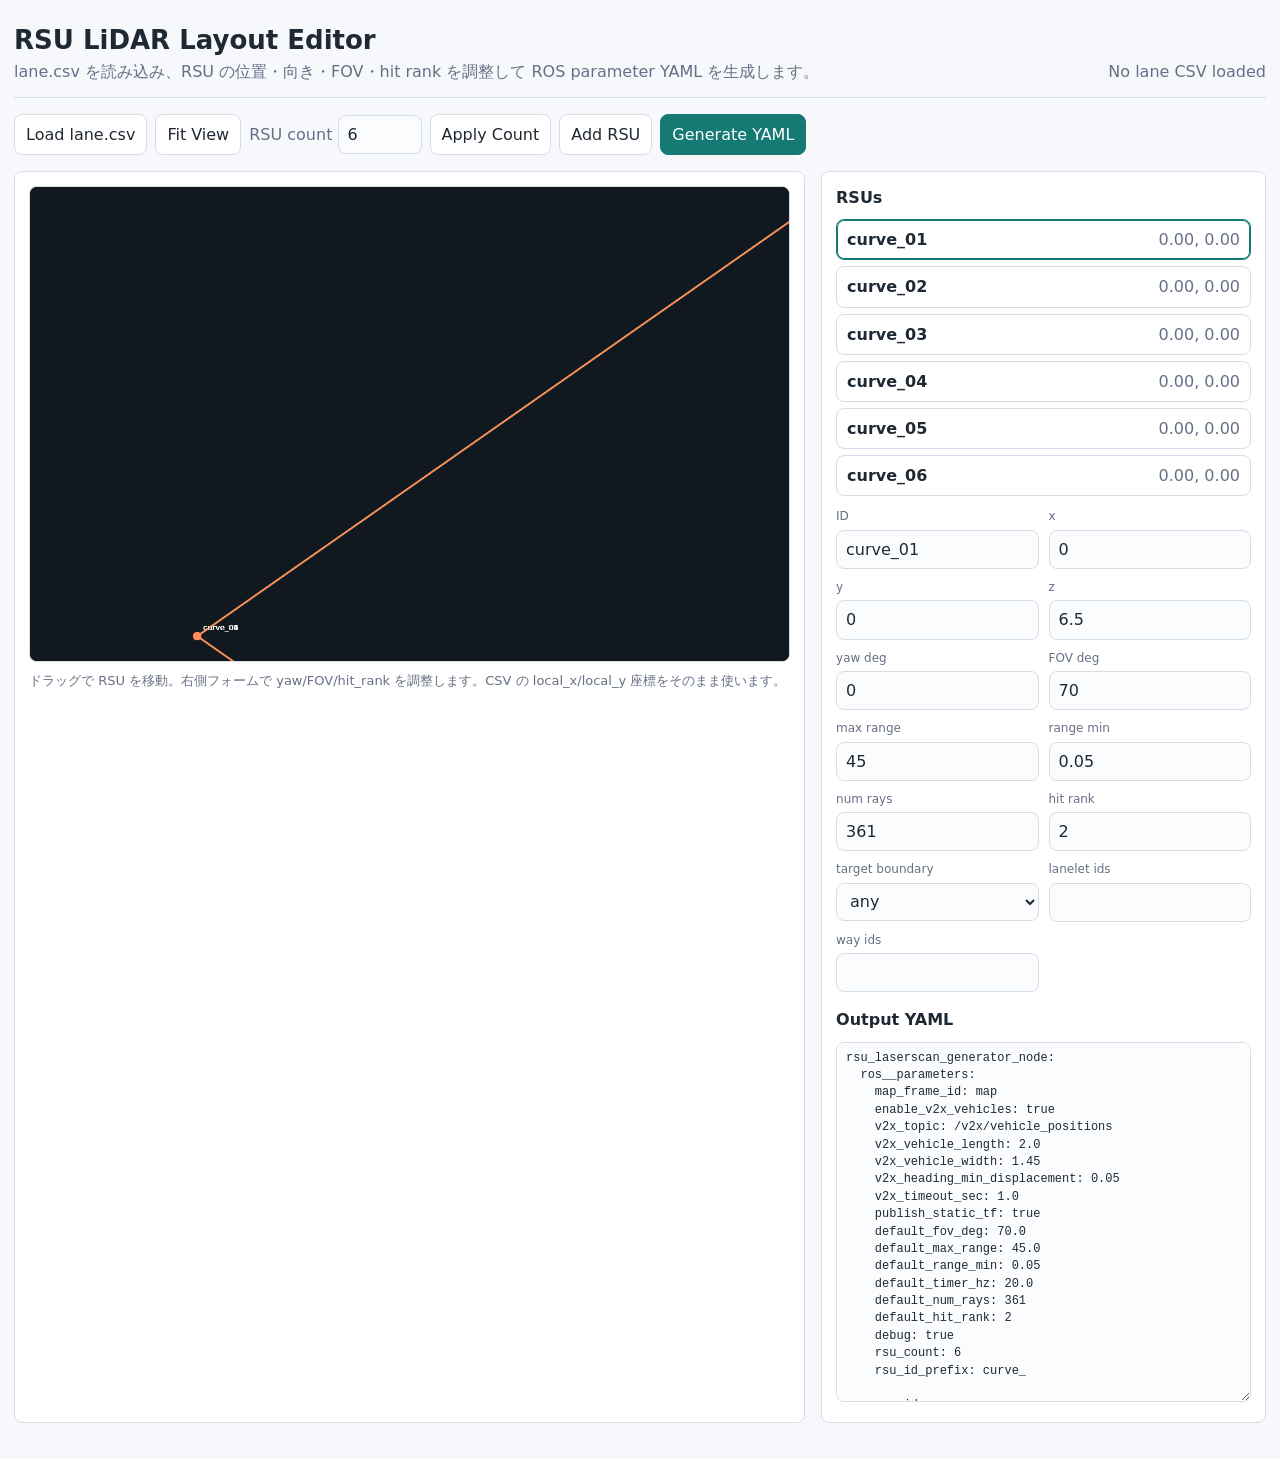
<file: aichallenge/workspace/src/aichallenge_submit/rsu_laserscan_generator/web/rsu_layout_editor.html>
<!doctype html>
<html lang="ja">
<head>
  <meta charset="utf-8">
  <meta name="viewport" content="width=device-width, initial-scale=1">
  <title>RSU LiDAR Layout Editor</title>
  <style>
    :root {
      color-scheme: light dark;
      --bg: #f6f8fb;
      --panel: #ffffff;
      --text: #1f2933;
      --muted: #667085;
      --line: #d7dde6;
      --accent: #147a73;
      --warn: #b8325f;
      --field: #fbfcfe;
    }
    @media (prefers-color-scheme: dark) {
      :root {
        --bg: #12161b;
        --panel: #1d232b;
        --text: #eef2f6;
        --muted: #aab3bf;
        --line: #343d48;
        --field: #151a20;
      }
    }
    * { box-sizing: border-box; }
    body {
      margin: 0;
      background: var(--bg);
      color: var(--text);
      font-family: system-ui, -apple-system, BlinkMacSystemFont, "Segoe UI", sans-serif;
      line-height: 1.45;
    }
    main {
      width: min(1320px, calc(100% - 28px));
      margin: 0 auto;
      padding: 22px 0 36px;
    }
    header {
      display: flex;
      justify-content: space-between;
      gap: 16px;
      align-items: end;
      padding-bottom: 14px;
      border-bottom: 1px solid var(--line);
    }
    h1, h2 { margin: 0; letter-spacing: 0; }
    h1 { font-size: 26px; }
    h2 { font-size: 16px; margin-bottom: 10px; }
    button, .file-label, input, select, textarea {
      font: inherit;
      border: 1px solid var(--line);
      border-radius: 8px;
      min-height: 38px;
    }
    button, .file-label {
      background: var(--panel);
      color: var(--text);
      padding: 8px 11px;
      cursor: pointer;
    }
    button.primary { background: var(--accent); border-color: var(--accent); color: #fff; }
    input, select, textarea {
      width: 100%;
      background: var(--field);
      color: var(--text);
      padding: 7px 9px;
    }
    textarea {
      min-height: 360px;
      font-family: ui-monospace, SFMono-Regular, Menlo, Consolas, monospace;
      font-size: 12px;
      resize: vertical;
    }
    .muted { color: var(--muted); }
    .toolbar {
      display: flex;
      gap: 8px;
      flex-wrap: wrap;
      align-items: center;
      margin: 16px 0;
    }
    .layout {
      display: grid;
      grid-template-columns: minmax(0, 1.6fr) minmax(320px, 0.9fr);
      gap: 16px;
    }
    .panel {
      background: var(--panel);
      border: 1px solid var(--line);
      border-radius: 8px;
      padding: 14px;
      min-width: 0;
    }
    canvas {
      width: 100%;
      aspect-ratio: 16 / 10;
      display: block;
      background: #111820;
      border: 1px solid var(--line);
      border-radius: 8px;
      cursor: crosshair;
    }
    .grid {
      display: grid;
      grid-template-columns: repeat(2, minmax(0, 1fr));
      gap: 10px;
    }
    .field label {
      display: block;
      font-size: 12px;
      color: var(--muted);
      margin-bottom: 4px;
    }
    .list {
      display: grid;
      gap: 6px;
      margin-bottom: 12px;
    }
    .rsu-row {
      display: grid;
      grid-template-columns: 1fr auto;
      gap: 8px;
      align-items: center;
      padding: 8px 10px;
      border: 1px solid var(--line);
      border-radius: 8px;
      cursor: pointer;
    }
    .rsu-row.active {
      border-color: var(--accent);
      box-shadow: inset 0 0 0 1px var(--accent);
    }
    .hint {
      font-size: 13px;
      color: var(--muted);
      margin-top: 10px;
    }
    @media (max-width: 920px) {
      header, .layout { display: block; }
      .panel { margin-bottom: 14px; }
    }
  </style>
</head>
<body>
<main>
  <header>
    <div>
      <h1>RSU LiDAR Layout Editor</h1>
      <div class="muted">lane.csv を読み込み、RSU の位置・向き・FOV・hit rank を調整して ROS parameter YAML を生成します。</div>
    </div>
    <div class="muted" id="summary">No lane CSV loaded</div>
  </header>

  <div class="toolbar">
    <label class="file-label">Load lane.csv<input id="csvInput" type="file" accept=".csv,text/csv" hidden></label>
    <button id="resetView">Fit View</button>
    <label class="muted">RSU count <input id="rsuCount" type="number" min="1" max="64" value="6" style="width:84px"></label>
    <button id="applyCount">Apply Count</button>
    <button id="addRsu">Add RSU</button>
    <button id="generate" class="primary">Generate YAML</button>
  </div>

  <div class="layout">
    <section class="panel">
      <canvas id="mapCanvas" width="1280" height="800"></canvas>
      <div class="hint">ドラッグで RSU を移動。右側フォームで yaw/FOV/hit_rank を調整します。CSV の local_x/local_y 座標をそのまま使います。</div>
    </section>

    <aside class="panel">
      <h2>RSUs</h2>
      <div class="list" id="rsuList"></div>
      <div class="grid" id="editor"></div>
      <h2 style="margin-top:16px">Output YAML</h2>
      <textarea id="yamlOutput" spellcheck="false"></textarea>
    </aside>
  </div>
</main>

<script>
const state = {
  points: [],
  bounds: null,
  selected: 0,
  dragging: false,
  rsus: Array.from({length: 6}, (_, i) => ({
    id: `curve_${String(i + 1).padStart(2, "0")}`,
    x: 0,
    y: 0,
    z: 6.5,
    yaw_deg: 0,
    fov_deg: 70,
    max_range: 45,
    range_min: 0.05,
    num_rays: 361,
    hit_rank: 2,
    target_boundary: "any",
    target_lanelet_ids: "",
    target_way_ids: "",
  })),
};

const canvas = document.getElementById("mapCanvas");
const ctx = canvas.getContext("2d");
const summary = document.getElementById("summary");

function parseCsv(text) {
  const lines = text.trim().split(/\r?\n/);
  const header = lines.shift().split(",");
  const ix = header.indexOf("local_x");
  const iy = header.indexOf("local_y");
  const ib = header.indexOf("boundary_type");
  if (ix < 0 || iy < 0) throw new Error("local_x/local_y columns are required");
  const points = [];
  for (const line of lines) {
    const row = line.split(",");
    const x = Number(row[ix]);
    const y = Number(row[iy]);
    if (Number.isFinite(x) && Number.isFinite(y)) {
      points.push({x, y, boundary: ib >= 0 ? row[ib] : "any"});
    }
  }
  return points;
}

function computeBounds(points) {
  const xs = points.map(p => p.x);
  const ys = points.map(p => p.y);
  return {
    minX: Math.min(...xs),
    maxX: Math.max(...xs),
    minY: Math.min(...ys),
    maxY: Math.max(...ys),
  };
}

function fitInitialRsus() {
  if (!state.bounds) return;
  const {minX, maxX, minY, maxY} = state.bounds;
  state.rsus.forEach((rsu, i) => {
    const t = (i + 1) / (state.rsus.length + 1);
    rsu.x = minX + (maxX - minX) * t;
    rsu.y = minY + (maxY - minY) * (0.35 + 0.3 * Math.sin(t * Math.PI * 2));
  });
}

function resizeRsus(count) {
  const nextCount = Math.max(1, Math.min(64, Math.round(Number(count) || 1)));
  while (state.rsus.length < nextCount) {
    const id = `curve_${String(state.rsus.length + 1).padStart(2, "0")}`;
    const center = state.bounds ? {
      x: (state.bounds.minX + state.bounds.maxX) / 2,
      y: (state.bounds.minY + state.bounds.maxY) / 2,
    } : {x: 0, y: 0};
    state.rsus.push({id, x: center.x, y: center.y, z: 6.5, yaw_deg: 0, fov_deg: 70, max_range: 45, range_min: 0.05, num_rays: 361, hit_rank: 2, target_boundary: "any", target_lanelet_ids: "", target_way_ids: ""});
  }
  state.rsus.length = nextCount;
  state.selected = Math.min(state.selected, state.rsus.length - 1);
  document.getElementById("rsuCount").value = String(state.rsus.length);
}

function worldToScreen(x, y) {
  const b = state.bounds || {minX: 0, maxX: 1, minY: 0, maxY: 1};
  const pad = 42;
  const sx = (canvas.width - pad * 2) / Math.max(1e-6, b.maxX - b.minX);
  const sy = (canvas.height - pad * 2) / Math.max(1e-6, b.maxY - b.minY);
  const s = Math.min(sx, sy);
  const ox = (canvas.width - (b.maxX - b.minX) * s) / 2;
  const oy = (canvas.height - (b.maxY - b.minY) * s) / 2;
  return {x: ox + (x - b.minX) * s, y: canvas.height - (oy + (y - b.minY) * s), s};
}

function screenToWorld(x, y) {
  const b = state.bounds || {minX: 0, maxX: 1, minY: 0, maxY: 1};
  const ref = worldToScreen(b.minX, b.minY);
  return {x: b.minX + (x - ref.x) / ref.s, y: b.minY + (ref.y - y) / ref.s};
}

function draw() {
  ctx.clearRect(0, 0, canvas.width, canvas.height);
  ctx.fillStyle = "#111820";
  ctx.fillRect(0, 0, canvas.width, canvas.height);

  for (const p of state.points) {
    const s = worldToScreen(p.x, p.y);
    ctx.fillStyle = p.boundary === "left" ? "#54c6eb" : "#9be564";
    ctx.fillRect(s.x - 1, s.y - 1, 2, 2);
  }

  state.rsus.forEach((rsu, index) => {
    const p = worldToScreen(rsu.x, rsu.y);
    const yaw = -rsu.yaw_deg * Math.PI / 180;
    const fov = rsu.fov_deg * Math.PI / 180;
    const rangePx = rsu.max_range * p.s;
    ctx.strokeStyle = index === state.selected ? "#ffcf5a" : "#ff8a5a";
    ctx.lineWidth = index === state.selected ? 3 : 2;
    ctx.beginPath();
    ctx.moveTo(p.x, p.y);
    ctx.lineTo(p.x + Math.cos(yaw - fov / 2) * rangePx, p.y + Math.sin(yaw - fov / 2) * rangePx);
    ctx.moveTo(p.x, p.y);
    ctx.lineTo(p.x + Math.cos(yaw + fov / 2) * rangePx, p.y + Math.sin(yaw + fov / 2) * rangePx);
    ctx.stroke();
    ctx.fillStyle = index === state.selected ? "#ffcf5a" : "#ff8a5a";
    ctx.beginPath();
    ctx.arc(p.x, p.y, 7, 0, Math.PI * 2);
    ctx.fill();
    ctx.fillStyle = "#fff";
    ctx.font = "13px system-ui";
    ctx.fillText(rsu.id, p.x + 10, p.y - 10);
  });
}

function renderList() {
  const list = document.getElementById("rsuList");
  list.innerHTML = state.rsus.map((rsu, i) => `
    <div class="rsu-row ${i === state.selected ? "active" : ""}" data-index="${i}">
      <strong>${rsu.id}</strong><span class="muted">${rsu.x.toFixed(2)}, ${rsu.y.toFixed(2)}</span>
    </div>
  `).join("");
  list.querySelectorAll(".rsu-row").forEach(row => row.addEventListener("click", () => {
    state.selected = Number(row.dataset.index);
    render();
  }));
}

function renderEditor() {
  const rsu = state.rsus[state.selected];
  const fields = [
    ["id", "ID", "text"], ["x", "x", "number"], ["y", "y", "number"], ["z", "z", "number"],
    ["yaw_deg", "yaw deg", "number"], ["fov_deg", "FOV deg", "number"],
    ["max_range", "max range", "number"], ["range_min", "range min", "number"],
    ["num_rays", "num rays", "number"], ["hit_rank", "hit rank", "number"],
    ["target_boundary", "target boundary", "select"],
    ["target_lanelet_ids", "lanelet ids", "text"], ["target_way_ids", "way ids", "text"],
  ];
  document.getElementById("editor").innerHTML = fields.map(([key, label, type]) => {
    if (type === "select") {
      return `<div class="field"><label>${label}</label><select data-key="${key}">
        ${["any", "left", "right"].map(v => `<option value="${v}" ${rsu[key] === v ? "selected" : ""}>${v}</option>`).join("")}
      </select></div>`;
    }
    return `<div class="field"><label>${label}</label><input data-key="${key}" type="${type}" value="${rsu[key]}"></div>`;
  }).join("");
  document.querySelectorAll("[data-key]").forEach(input => input.addEventListener("input", () => {
    const key = input.dataset.key;
    rsu[key] = input.type === "number" ? Number(input.value) : input.value;
    render();
  }));
}

function parseIds(text) {
  return String(text || "").split(/[,\s]+/).map(v => v.trim()).filter(Boolean).map(Number).filter(Number.isFinite);
}

function yamlArray(values) {
  return `[${values.join(", ")}]`;
}

function generateYaml() {
  const lines = [
    "rsu_laserscan_generator_node:",
    "  ros__parameters:",
    "    map_frame_id: map",
    "    enable_v2x_vehicles: true",
    "    v2x_topic: /v2x/vehicle_positions",
    "    v2x_vehicle_length: 2.0",
    "    v2x_vehicle_width: 1.45",
    "    v2x_heading_min_displacement: 0.05",
    "    v2x_timeout_sec: 1.0",
    "    publish_static_tf: true",
    "    default_fov_deg: 70.0",
    "    default_max_range: 45.0",
    "    default_range_min: 0.05",
    "    default_timer_hz: 20.0",
    "    default_num_rays: 361",
    "    default_hit_rank: 2",
    "    debug: true",
    `    rsu_count: ${state.rsus.length}`,
    "    rsu_id_prefix: curve_",
    "",
    "    rsu_ids:",
  ];
  for (const rsu of state.rsus) lines.push(`      - ${rsu.id}`);
  lines.push("", "    rsus:");
  for (const rsu of state.rsus) {
    const targetLaneletIds = parseIds(rsu.target_lanelet_ids);
    const targetWayIds = parseIds(rsu.target_way_ids);
    lines.push(
      `      ${rsu.id}:`,
      `        frame_id: rsu_${rsu.id}_laser`,
      `        topic: /rsu/${rsu.id}/scan`,
      `        x: ${Number(rsu.x).toFixed(6)}`,
      `        y: ${Number(rsu.y).toFixed(6)}`,
      `        z: ${Number(rsu.z).toFixed(3)}`,
      `        yaw_deg: ${Number(rsu.yaw_deg).toFixed(3)}`,
      `        fov_deg: ${Number(rsu.fov_deg).toFixed(3)}`,
      `        max_range: ${Number(rsu.max_range).toFixed(3)}`,
      `        range_min: ${Number(rsu.range_min).toFixed(3)}`,
      `        num_rays: ${Math.round(Number(rsu.num_rays))}`,
      `        hit_rank: ${Math.max(1, Math.round(Number(rsu.hit_rank)))}`,
      `        target_boundary: ${rsu.target_boundary}`
    );
    if (targetLaneletIds.length) {
      lines.push(`        target_lanelet_ids: ${yamlArray(targetLaneletIds)}`);
    }
    if (targetWayIds.length) {
      lines.push(`        target_way_ids: ${yamlArray(targetWayIds)}`);
    }
  }
  document.getElementById("yamlOutput").value = lines.join("\n") + "\n";
}

function render() {
  renderList();
  renderEditor();
  draw();
  generateYaml();
}

canvas.addEventListener("mousedown", event => {
  const rect = canvas.getBoundingClientRect();
  const x = (event.clientX - rect.left) * canvas.width / rect.width;
  const y = (event.clientY - rect.top) * canvas.height / rect.height;
  let nearest = -1;
  let nearestDist = Infinity;
  state.rsus.forEach((rsu, i) => {
    const p = worldToScreen(rsu.x, rsu.y);
    const d = Math.hypot(p.x - x, p.y - y);
    if (d < nearestDist) {
      nearest = i;
      nearestDist = d;
    }
  });
  if (nearest >= 0 && nearestDist < 24) {
    state.selected = nearest;
    state.dragging = true;
    render();
  }
});

window.addEventListener("mousemove", event => {
  if (!state.dragging) return;
  const rect = canvas.getBoundingClientRect();
  const x = (event.clientX - rect.left) * canvas.width / rect.width;
  const y = (event.clientY - rect.top) * canvas.height / rect.height;
  const p = screenToWorld(x, y);
  state.rsus[state.selected].x = p.x;
  state.rsus[state.selected].y = p.y;
  render();
});
window.addEventListener("mouseup", () => state.dragging = false);

document.getElementById("csvInput").addEventListener("change", async event => {
  const file = event.target.files[0];
  if (!file) return;
  const text = await file.text();
  state.points = parseCsv(text);
  state.bounds = computeBounds(state.points);
  fitInitialRsus();
  summary.textContent = `${state.points.length} lane points loaded`;
  render();
});
document.getElementById("resetView").addEventListener("click", () => render());
document.getElementById("applyCount").addEventListener("click", () => {
  resizeRsus(document.getElementById("rsuCount").value);
  render();
});
document.getElementById("addRsu").addEventListener("click", () => {
  const id = `curve_${String(state.rsus.length + 1).padStart(2, "0")}`;
  const center = state.bounds ? {
    x: (state.bounds.minX + state.bounds.maxX) / 2,
    y: (state.bounds.minY + state.bounds.maxY) / 2,
  } : {x: 0, y: 0};
  state.rsus.push({id, x: center.x, y: center.y, z: 6.5, yaw_deg: 0, fov_deg: 70, max_range: 45, range_min: 0.05, num_rays: 361, hit_rank: 2, target_boundary: "any", target_lanelet_ids: "", target_way_ids: ""});
  state.selected = state.rsus.length - 1;
  document.getElementById("rsuCount").value = String(state.rsus.length);
  render();
});
document.getElementById("generate").addEventListener("click", generateYaml);

render();
</script>
</body>
</html>
</file>
